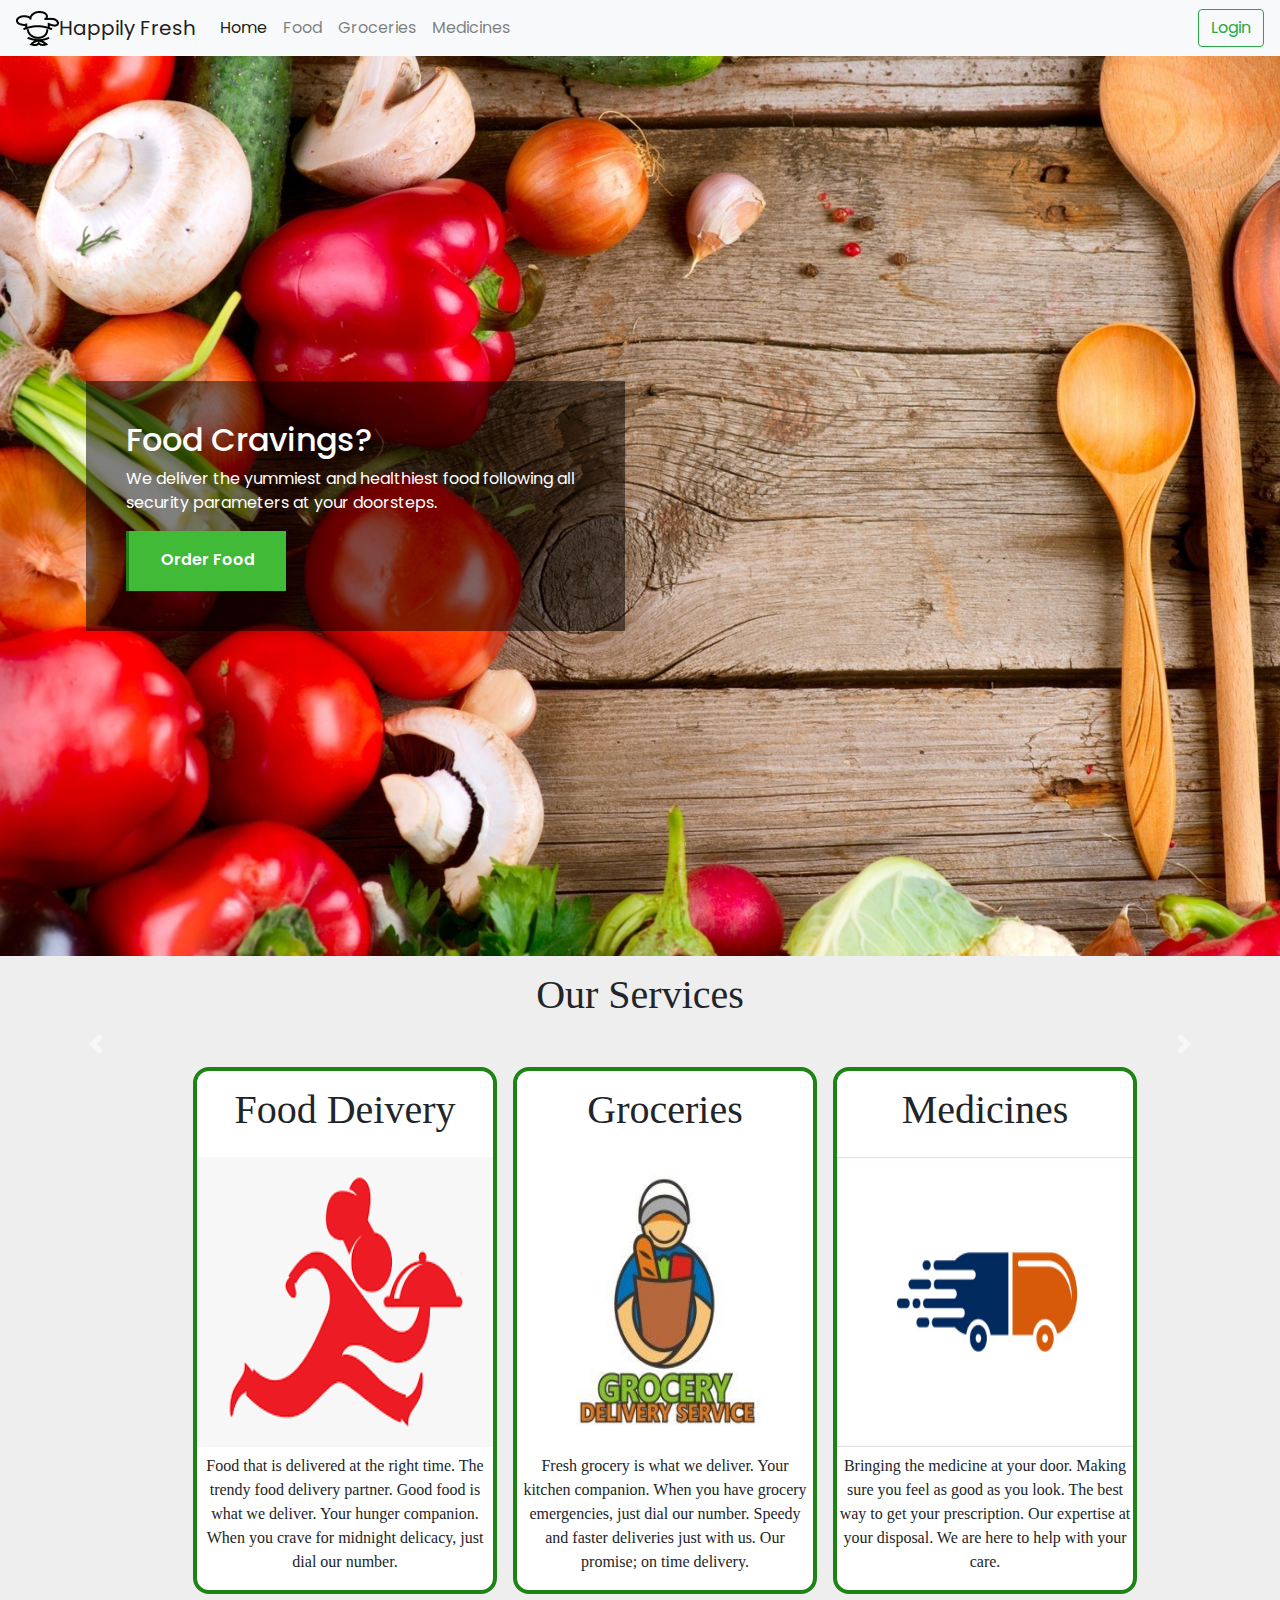
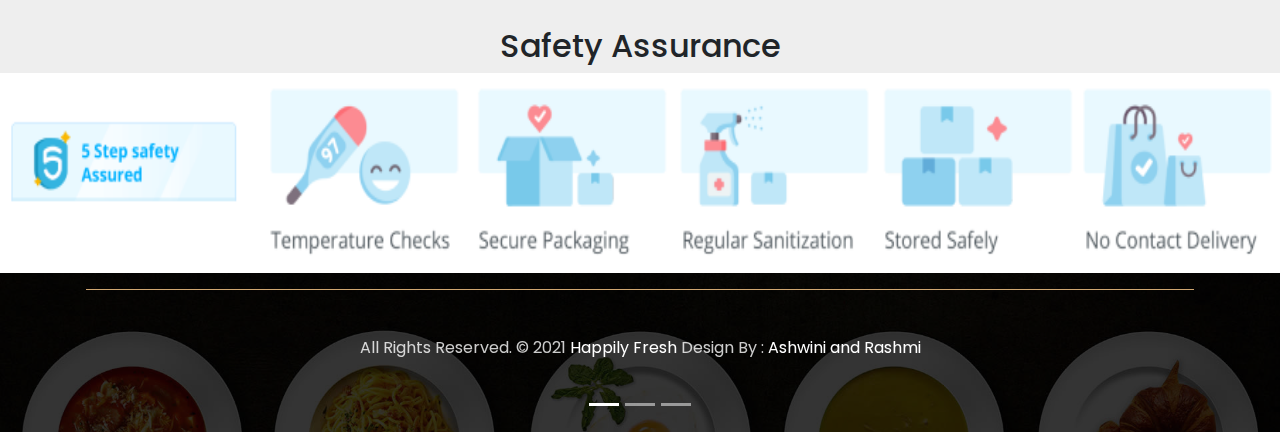
<file: index.html>
<!DOCTYPE html>
<html>
<head>
    <title>Happily Fresh |Home Page</title>
    <meta name="viewport" content="width=device-width, initial-scale=1.0">
    <link rel="stylesheet" href="https://stackpath.bootstrapcdn.com/bootstrap/4.3.1/css/bootstrap.min.css" integrity="sha384-ggOyR0iXCbMQv3Xipma34MD+dH/1fQ784/j6cY/iJTQUOhcWr7x9JvoRxT2MZw1T" crossorigin="anonymous">
    <link rel="stylesheet" href="https://cdnjs.cloudflare.com/ajax/libs/animate.css/3.7.2/animate.min.css">
    <link rel="stylesheet" href="https://cdnjs.cloudflare.com/ajax/libs/font-awesome/5.14.0/css/all.min.css" integrity="sha512-1PKOgIY59xJ8Co8+NE6FZ+LOAZKjy+KY8iq0G4B3CyeY6wYHN3yt9PW0XpSriVlkMXe40PTKnXrLnZ9+fkDaog==" crossorigin="anonymous" />
    <link rel="stylesheet" href="css/style.css">
</head>
<body> 
  <!-- <header>
    <nav>
      <div class="topnav">
        <div class="">
        <img src="./pictures/logo.png" alt="logo-icon" />
      </div>
          <a class="active" href="index.html">Home</a>
          <a href="./menu.html">Food</a>
          <a href="groceries.html">Groceries</a>
          <a href="#medicines">Medicines</a>
          <a href="#contactus">Contact Us</a>
          <a href="#aboutus">About Us</a>
        </div>
    </nav>
  </header> -->
  


  <nav class="navbar navbar-expand-lg navbar-light bg-light">
      <img src="pictures/logo1 (2).png" style="width: auto;height: auto;">
      <a class="navbar-brand" href="#">Happily Fresh</a>
      <button class="navbar-toggler" type="button" data-toggle="collapse" data-target="#navbarSupportedContent" aria-controls="navbarSupportedContent" aria-expanded="false" aria-label="Toggle navigation">
      <span class="navbar-toggler-icon"></span>
     </button>
  
    <div class="collapse navbar-collapse" id="navbarSupportedContent">
      <ul class="navbar-nav mr-auto">
        <li class="nav-item active">
          <a class="nav-link" href="index.html">Home <span class="sr-only"></span></a>
        </li>
        <li class="nav-item">
          <a class="nav-link" href="menu.html">Food</a>
        </li>
        <li class="nav-item">
          <a class="nav-link" href="groceries.html">Groceries</a>
        </li>
        <li class="nav-item">
          <a class="nav-link" href="medicines.html">Medicines</a>
        </li>
        
      </ul>
      <form class="form-inline my-2 my-lg-0">
        <button class="btn btn-outline-success my-2 my-sm-0" onclick="document.getElementById('id01').style.display='block'" style="width:auto;"type="submit">Login</button>
        <div id="id01" class="modal">
  
          <form class="modal-content animate"  method="post">
            <div class="imgcontainer">
              <span onclick="document.getElementById('id01').style.display='none'" class="close" title="Close Modal">&times;</span>
              <img src="pictures/avatar.jpg" alt="Avatar" class="avatar">
            </div>
        
            <div class="container">
              <label for="uname"><b>Username</b></label>
              <input type="text" placeholder="Enter Username" name="uname" required>
        
              <label for="psw"><b>Password</b></label>
              <input type="password" placeholder="Enter Password" name="psw" required>
                
              <button type="submit">Login</button>
              <label style="color: white;">
                <input type="checkbox" checked="checked" name="remember"> Remember me
              </label>
            </div>
        
            <div class="container">
              <button type="button" onclick="document.getElementById('id01').style.display='block'" class="btn btn-danger my-2 my-sm-0">Cancel</button>
              <span class="psw" style="color: white;">Forgot <a href="#">password?</a></span>
            </div>
          </form>
        </div>
      </div> 
        <script>
        // Get the modal
        var modal = document.getElementById('id01');
        
        // When the user clicks anywhere outside of the modal, close it
        window.onclick = function(event) {
            if (event.target == modal) {
                modal.style.display = "none";
            }
        }
        </script>
    </div>
  </nav>



  <div class="container-fluid p-0">
    <div id="carousel" class="carousel slide hero-slides" data-ride="carousel">
      <ol class="carousel-indicators">
        <li class="active" data-target="#carousel" data-slide-to="0"></li>
        <li data-target="#carousel" data-slide-to="1"></li>
        <li data-target="#carousel" data-slide-to="2"></li>
      </ol>
      <div class="carousel-inner" role="listbox">
        <div class="carousel-item active boat">
          <div class="container h-100 d-md-block">
            <div class="row align-items-center h-100">
              <div class="col-12 col-md-9 col-lg-7 col-xl-6">
                <div class="caption animated fadeIn">
                  <h2 class="animated fadeInLeft">Food Cravings?</h2>
                  <p class="animated fadeInRight">We deliver the yummiest and healthiest food following all security parameters at your doorsteps.</p>
                  <a class="animated fadeInUp btn delicious-btn" href="menu.html">Order Food</a>
                </div>
              </div>
            </div>
          </div>
        </div>
        <div class="carousel-item sea">
          <div class="container h-100 d-md-block">
            <div class="row align-items-center h-100">
              <div class="col-12 col-md-9 col-lg-7 col-xl-6">
                <div class="caption animated fadeIn">
                  <h2 class="animated fadeInLeft">Stuck At Home?</h2>
                  <p class="animated fadeInRight">Understanding your daily neccessities we also deliver essential Groceries at your door.</p>
                  <a class="animated fadeInUp btn delicious-btn" href="groceries.html">Order Groceries</a>
                </div>
              </div>
            </div>
          </div>
        </div>
        <div class="carousel-item river">
          <div class="container h-100 d-md-block">
            <div class="row align-items-center h-100">
              <div class="col-12 col-md-9 col-lg-7 col-xl-6">
                <div class="caption animated fadeIn">
                  <h2 class="animated fadeInLeft">Infected with Covid?</h2>
                  <p class="animated fadeInRight">We understand being a patient you need rest. Hence we take responsibility of delivering your medicines following all safety parameters </p>
                  <a class="animated fadeInUp btn delicious-btn" href="#">Order Groceries</a>
                </div>
              </div>
            </div>
          </div>
        </div>
      </div>
      <a class="carousel-control-prev" href="#carousel" role="button" data-slide="prev">
        <span class="carousel-control-prev-icon" aria-hidden="true"></span>
        <span class="sr-only">Previous</span>
      </a>
      <a class="carousel-control-next" href="#carousel" role="button" data-slide="next">
        <span class="carousel-control-next-icon" aria-hidden="true"></span>
        <span class="sr-only">Next</span>
      </a>

      <section class="services-container">
        <h1 class="h-secondary center">
          Our Services
        </h1>
        <div id="services">
          <div class="box">
            <h2 class="h-secondary center">Food Deivery</h2>
            <img src="pictures/healthyfood.png" />
            <p class="center">
              Food that is delivered at the right time.
The trendy food delivery partner.

Good food is what we deliver.

Your hunger companion.

When you crave for midnight delicacy, just dial our number.</p>
          </div>
        <div class="box">
            <h2 class="h-secondary center">Groceries</h2>
            <img src="pictures/grocdelivery.jpg"  />
            <p class="center">
              Fresh grocery is what we deliver.

Your kitchen companion.

When you have grocery emergencies, just dial our number.

Speedy and faster deliveries just with us.

Our promise; on time delivery.
            </p>
          </div>
          <div class="box">
            <h2 class="h-secondary center">Medicines</h2>
            <img src="pictures/meddelivery.jpg"  />
            <p class="center">
              Bringing the medicine at your door.
Making sure you feel as good as you look.
The best way to get your prescription.
Our expertise at your disposal.
We are here to help with your care.

            </p>
          </div>
        </div>
      </section> 
      <div class="center">
        <h2>Safety Assurance</h2>
        <img src="pictures/Frame 3.png" / style="width: 100%;">
      </div>
        
      <!-- Start Footer -->
    <footer class="footer-area bg-f">
        <div class="container">
        <div class="copyright">
          <div class="container">
            <div class="row">
              <div class="col-lg-12">
                <p class="company-name">
                  All Rights Reserved. &copy; 2021
                  <a href="#">Happily Fresh</a> Design By :
                  <a href="#">Ashwini and Rashmi</a>
                </p>
              </div>
            </div>
          </div>
        </div>
      </footer>
      <!-- End Footer -->
     
    </body>
  </html>
  
    </div>
</div>


<script src="https://code.jquery.com/jquery-3.3.1.slim.min.js" integrity="sha384-q8i/X+965DzO0rT7abK41JStQIAqVgRVzpbzo5smXKp4YfRvH+8abtTE1Pi6jizo" crossorigin="anonymous"></script>
<script src="https://cdnjs.cloudflare.com/ajax/libs/popper.js/1.14.7/umd/popper.min.js" integrity="sha384-UO2eT0CpHqdSJQ6hJty5KVphtPhzWj9WO1clHTMGa3JDZwrnQq4sF86dIHNDz0W1" crossorigin="anonymous"></script>
<script src="https://stackpath.bootstrapcdn.com/bootstrap/4.3.1/js/bootstrap.min.js" integrity="sha384-JjSmVgyd0p3pXB1rRibZUAYoIIy6OrQ6VrjIEaFf/nJGzIxFDsf4x0xIM+B07jRM" crossorigin="anonymous"></script>
<script type="text/javascript" scr="https://cdnjs.cloudflare.com/ajax/libs/animateCSS/1.2.2/jquery.animatecss.min.js"></script>
 
</body>
</html>
</file>
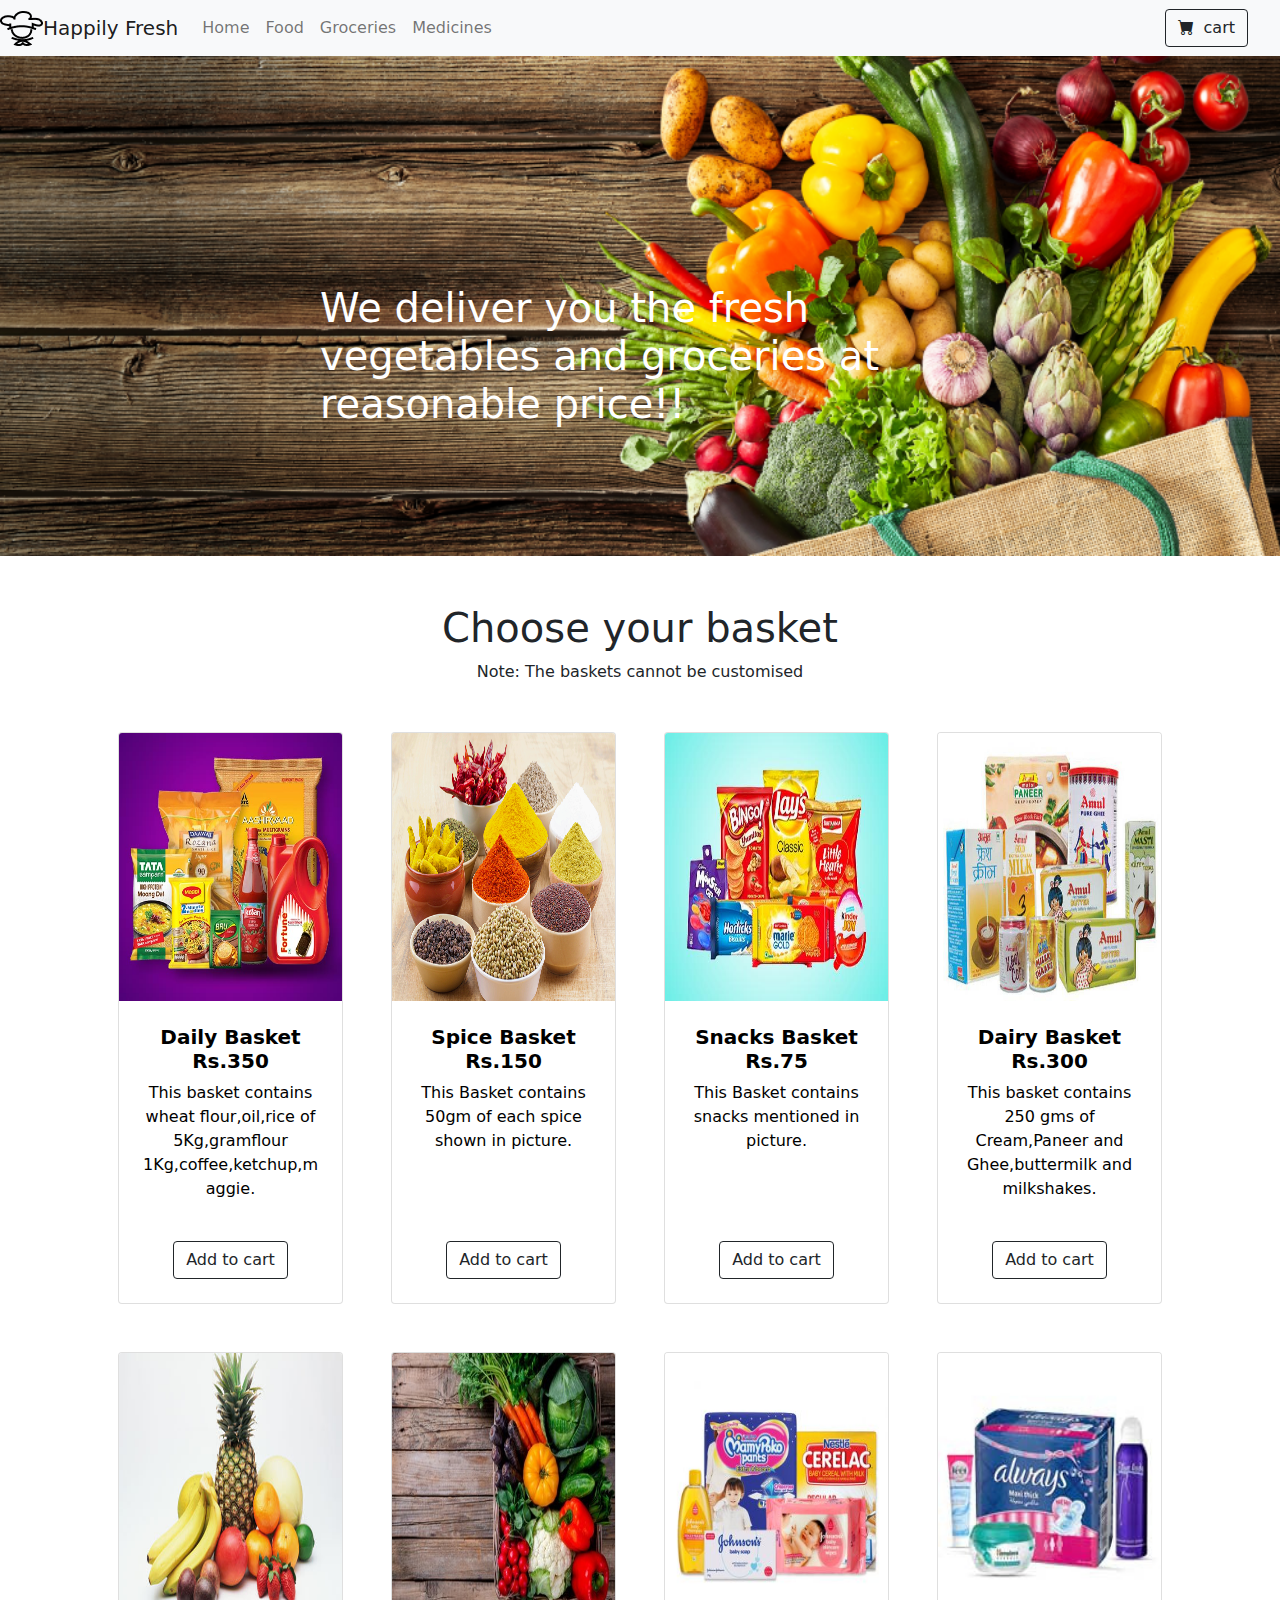
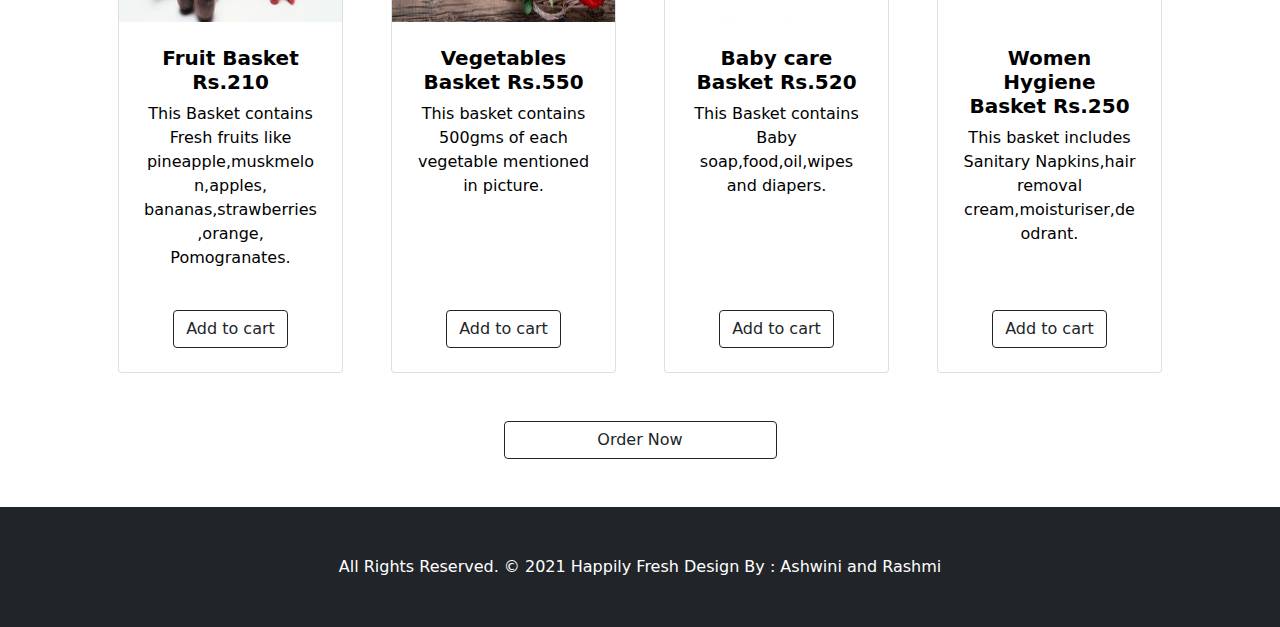
<file: groceries.html>
<!DOCTYPE html>
<html lang="en">
    <head>
        <meta charset="utf-8" />
        <meta name="viewport" content="width=device-width, initial-scale=1, shrink-to-fit=no" />
        <meta name="description" content="" />
        <meta name="author" content="" />
        <title>Happily fresh |Groceries Page </title>
        <!-- Favicon-->
        <link rel="icon" type="image/x-icon" href="assets/favicon.ico" />
        <!-- Bootstrap icons-->
        <link href="https://cdn.jsdelivr.net/npm/bootstrap-icons@1.5.0/font/bootstrap-icons.css" rel="stylesheet" />
        <!-- Core theme CSS (includes Bootstrap)-->
        <link href="css/menucss.css" rel="stylesheet" />
        <script src="javascript/ordercontrol.js"></script>
    </head>
    <body>
        <!-- Navigation-->
        <nav class="navbar navbar-expand-lg navbar-light bg-light">
            <img src="pictures/logo1 (2).png" style="width: auto;height: auto;">
            <a class="navbar-brand" href="#">Happily Fresh</a>
            <button class="navbar-toggler" type="button" data-toggle="collapse" data-target="#navbarSupportedContent" aria-controls="navbarSupportedContent" aria-expanded="false" aria-label="Toggle navigation">
              <span class="navbar-toggler-icon"></span>
            </button>
          
            <div class="collapse navbar-collapse" id="navbarSupportedContent">
              <ul class="navbar-nav mr-auto">
                <li class="nav-item active">
                  <a class="nav-link" href="index.html">Home <span class="sr-only"></span></a>
                </li>
                <li></li>
                <li class="nav-item">
                  <a class="nav-link" href="menu.html">Food</a>
                </li>
                <li class="nav-item">
                  <a class="nav-link" href="groceries.html">Groceries</a>
                </li>
                <li class="nav-item">
                  <a class="nav-link" href="medicines.html">Medicines</a>
                </li>
                
              </ul>
            </div>
            <div id="cart" onclick="cartwindow()" >
                <div id="cartvalue"></div> 
                <div></div>
               
                   <a class="btn btn-outline-dark mt-auto" onclick="cartwindow()" style="margin-right:2em;" >
                    <i class="bi-cart-fill me-1"></i>
                    cart</a>
            </div>
          </nav>
        <!-- Header-->
        <header>
            <div clas="container">
                <img src="pictures/groc.png" width="100%" height=500  style="align-self: center;">
                <div class="centered"><h1>We deliver you the fresh vegetables and groceries at reasonable price!!</h1></div>
            </div>
        </header>
        <!-- Section-->
        <section class="py-5">
            <h1 align="center">Choose your basket</h1>
            <p align="center">Note: The baskets cannot be customised</p>
            <div class="container px-4 px-lg-5 mt-5">
                <div class="row gx-4 gx-lg-5 row-cols-2 row-cols-md-3 row-cols-xl-4 justify-content-center">
                    <div class="col mb-5">
                        <div class="card h-100">
                            <!-- Product image-->
                            <img class="card-img-top" src="pictures/lunchgroc1.jpg" alt="..."  height="268.44"/>
                            <!-- Product details-->
                            <div class="card-body p-4">
                                <div class="text-center">
                                    <!-- Product name-->
                                    <h5 class="fw-bolder">Daily Basket Rs.350</h5>
                                    <!-- Product price-->
                                    <p>This basket contains wheat flour,oil,rice of 5Kg,gramflour 1Kg,coffee,ketchup,maggie.</p>
                                </div>
                            </div>
                            <!-- Product actions-->
                            <div class="card-footer p-4 pt-0 border-top-0 bg-transparent">
                                <div class="text-center"><button class="btn btn-outline-dark mt-auto add" onclick="a(1,0)">Add to cart</a></div>
                            </div>
                        </div>
                    </div>
                    <div class="col mb-5">
                        <div class="card h-100">
                            <!-- Product image-->
                            <img class="card-img-top" src="pictures/spice.png" alt="..." / height="268.44">
                            <!-- Product details-->
                            <div class="card-body p-4">
                                <div class="text-center">
                                    <!-- Product name-->
                                    <h5 class="fw-bolder">Spice Basket  Rs.150</h5>
                                    <!-- Product reviews-->
                                    <p>This Basket contains 50gm of each spice shown in picture.</p>
                                </div>
                            </div>
                            <!-- Product actions-->
                            <div class="card-footer p-4 pt-0 border-top-0 bg-transparent">
                                <div class="text-center"><a class="btn btn-outline-dark mt-auto" onclick="a(1,1)">Add to cart</a></div>
                            </div>
                        </div>
                    </div>
                    <div class="col mb-5">
                        <div class="card h-100">
                            <!-- Sale badge-->
                            <!-- Product image-->
                            <img class="card-img-top" src="pictures/snacks.jpg" alt="..." height="268.44"/>
                            <!-- Product details-->
                            <div class="card-body p-4">
                                <div class="text-center">
                                    <!-- Product name-->
                                    <h5 class="fw-bolder">Snacks Basket Rs.75</h5>
                                    <p>This Basket contains snacks mentioned in picture.</p>
                                </div>
                            </div>
                            <!-- Product actions-->
                            <div class="card-footer p-4 pt-0 border-top-0 bg-transparent">
                                <div class="text-center"><a class="btn btn-outline-dark mt-auto" onclick="a(1,2)">Add to cart</a></div>
                            </div>
                        </div>
                    </div>
                    <div class="col mb-5">
                        <div class="card h-100">
                            <!-- Product image-->
                            <img class="card-img-top" src="pictures/dairy.jpg" alt="..." height="268.44" />
                            <!-- Product details-->
                            <div class="card-body p-4">
                                <div class="text-center">
                                    <!-- Product name-->
                                    <h5 class="fw-bolder">Dairy Basket Rs.300</h5>
                                    <!-- Product reviews-->
                                    <!-- Product price-->
                                    <p>This basket contains 250 gms of Cream,Paneer and Ghee,buttermilk and milkshakes.</p>
                                </div>
                            </div>
                            <!-- Product actions-->
                            <div class="card-footer p-4 pt-0 border-top-0 bg-transparent">
                                <div class="text-center"><a class="btn btn-outline-dark mt-auto" onclick="a(1,3)">Add to cart</a></div>
                            </div>
                        </div>
                    </div>
                    <div class="col mb-5">
                        <div class="card h-100">
                            <!-- Product image-->
                            <img class="card-img-top" src="pictures/fruits.jpg" alt="..." height="268.44"/>
                            <!-- Product details-->
                            <div class="card-body p-4">
                                <div class="text-center">
                                    <!-- Product name-->
                                    <h5 class="fw-bolder">Fruit Basket Rs.210</h5>
                                    <!-- Product price-->
                                    <p>This Basket contains Fresh fruits like pineapple,muskmelon,apples, bananas,strawberries,orange,
                                        Pomogranates.</p>
                                </div>
                            </div>
                            <!-- Product actions-->
                            <div class="card-footer p-4 pt-0 border-top-0 bg-transparent">
                                <div class="text-center"><a class="btn btn-outline-dark mt-auto" onclick="a(1,4)">Add to cart</a></div>
                            </div>
                        </div>
                    </div>
                    <div class="col mb-5">
                        <div class="card h-100">
                            <!-- Product image-->
                            <img class="card-img-top" src="pictures/vegiee.jpg" alt="..." / height="268.44">
                            <!-- Product details-->
                            <div class="card-body p-4">
                                <div class="text-center">
                                    <!-- Product name-->
                                    <h5 class="fw-bolder">Vegetables Basket Rs.550</h5>
                                    <p>This basket contains 500gms of each vegetable mentioned in picture.</p>
                                </div>
                            </div>
                            <!-- Product actions-->
                            <div class="card-footer p-4 pt-0 border-top-0 bg-transparent">
                                <div class="text-center"><a class="btn btn-outline-dark mt-auto" onclick="a(1,5)">Add to cart</a></div>
                            </div>
                        </div>
                    </div>
                    <div class="col mb-5">
                        <div class="card h-100">
                            <!-- Product image-->
                            <img class="card-img-top" src="pictures/babyg.jpg" alt="..."  height="268.44"/>
                            <!-- Product details-->
                            <div class="card-body p-4">
                                <div class="text-center">
                                    <!-- Product name-->
                                    <h5 class="fw-bolder">Baby care Basket Rs.520</h5>
                                    <p>This Basket contains Baby soap,food,oil,wipes and diapers.</p>
                                </div>
                            </div>
                            <!-- Product actions-->
                            <div class="card-footer p-4 pt-0 border-top-0 bg-transparent">
                                <div class="text-center"><a class="btn btn-outline-dark mt-auto" onclick="a(1,6)">Add to cart</a></div>
                            </div>
                        </div>
                    </div>
                    <div class="col mb-5">
                        <div class="card h-100">
                            <!-- Product image-->
                            <img class="card-img-top" src="pictures/womeng.jpg"..." / height="268.44">
                            <!-- Product details-->
                            <div class="card-body p-4">
                                <div class="text-center">
                                    <!-- Product name-->
                                    <h5 class="fw-bolder">Women Hygiene Basket Rs.250</h5>
                                    <!-- Product reviews-->
                                    <p>This basket includes Sanitary Napkins,hair removal cream,moisturiser,deodrant.</p>
                                </div>
                            </div>
                            <!-- Product actions-->
                            <div class="card-footer p-4 pt-0 border-top-0 bg-transparent">
                                <div class="text-center"><a class="btn btn-outline-dark mt-auto" onclick="a(1,7)">Add to cart</a></div>
                            </div>
                        </div>
                    </div id="cart" onclick="cartwindow()" >
                        <div id="cartvalue"></div> 
                        <div></div>
                        <div></div>
                        <div></div>

                            <a class="btn btn-outline-dark mt-auto" onclick="cartwindow()" >Order Now</a>
                            
                    </div>
            </div>
        </section>
        <!-- Footer-->
        <footer class="py-5 bg-dark">
            <div class="container"><p class="m-0 text-center text-white">All Rights Reserved. © 2021 Happily Fresh Design By : Ashwini and Rashmi</p></div>
        </footer>
        <!-- Bootstrap core JS-->
        <script src="https://cdn.jsdelivr.net/npm/bootstrap@5.0.2/dist/js/bootstrap.bundle.min.js"></script>
        <script src="https://code.jquery.com/jquery-3.3.1.slim.min.js" integrity="sha384-q8i/X+965DzO0rT7abK41JStQIAqVgRVzpbzo5smXKp4YfRvH+8abtTE1Pi6jizo" crossorigin="anonymous"></script>
        <script src="https://cdnjs.cloudflare.com/ajax/libs/popper.js/1.14.7/umd/popper.min.js" integrity="sha384-UO2eT0CpHqdSJQ6hJty5KVphtPhzWj9WO1clHTMGa3JDZwrnQq4sF86dIHNDz0W1" crossorigin="anonymous"></script>
        <script src="https://stackpath.bootstrapcdn.com/bootstrap/4.3.1/js/bootstrap.min.js" integrity="sha384-JjSmVgyd0p3pXB1rRibZUAYoIIy6OrQ6VrjIEaFf/nJGzIxFDsf4x0xIM+B07jRM" crossorigin="anonymous"></script>
        <script type="text/javascript" scr="https://cdnjs.cloudflare.com/ajax/libs/animateCSS/1.2.2/jquery.animatecss.min.js"></script>
        <!-- Core theme JS-->
    </body>
</html>
</file>
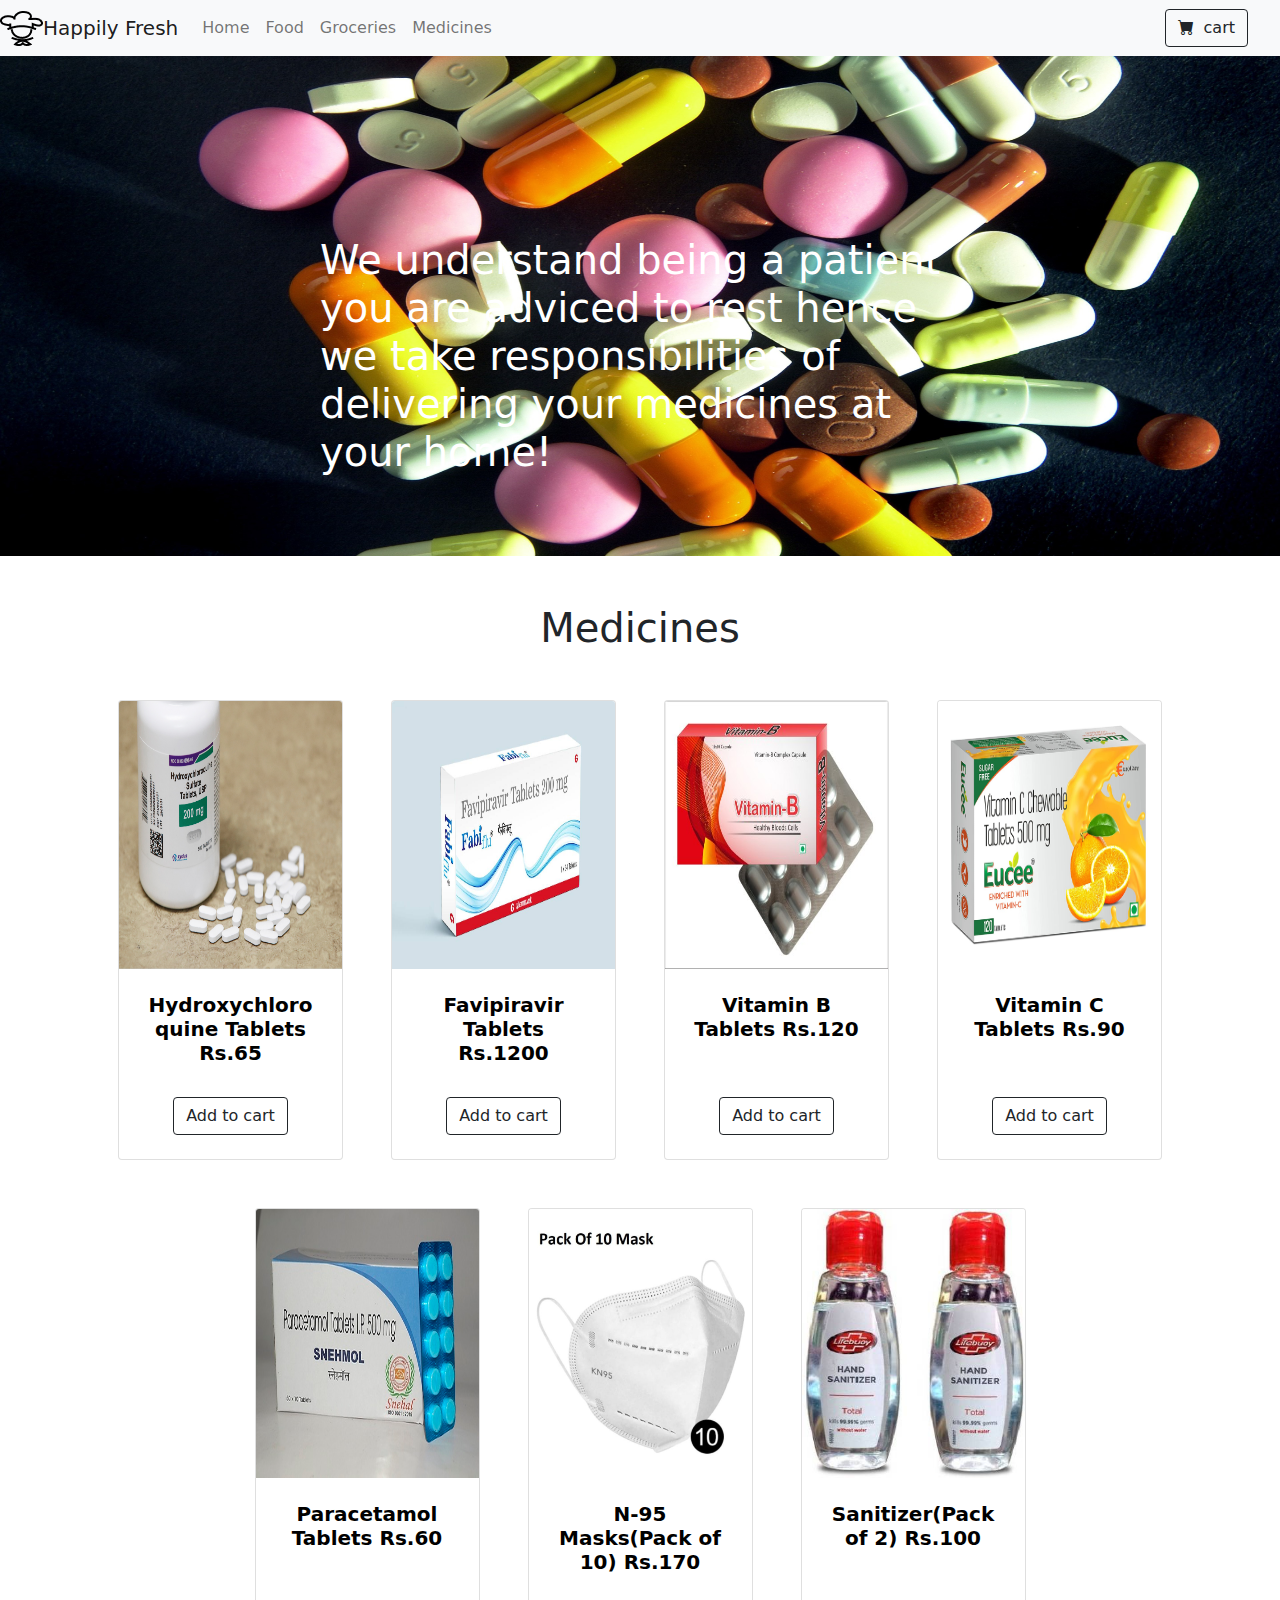
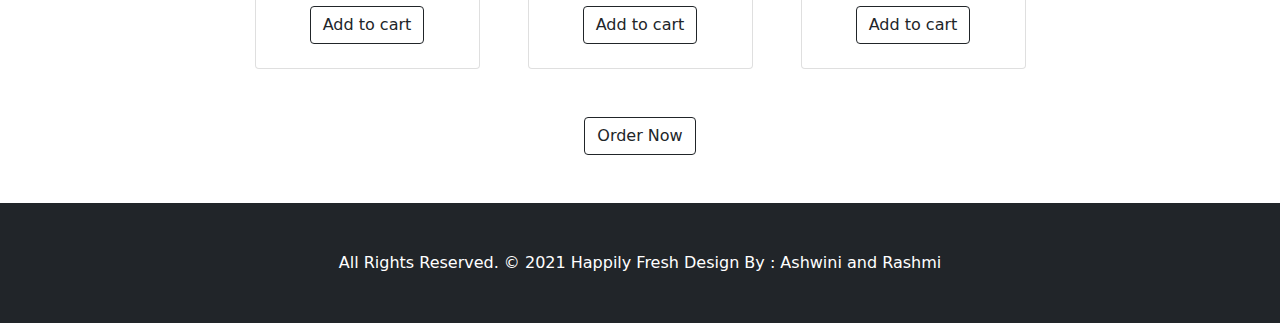
<file: medicines.html>
<!DOCTYPE html>
<html lang="en">
    <head>
        <meta charset="utf-8" />
        <meta name="viewport" content="width=device-width, initial-scale=1, shrink-to-fit=no" />
        <meta name="description" content="" />
        <meta name="author" content="" />
        <title>Happily fresh |Medicines Page </title>
        <!-- Favicon-->
        <link rel="icon" type="image/x-icon" href="assets/favicon.ico" />
        <!-- Bootstrap icons-->
        <link href="https://cdn.jsdelivr.net/npm/bootstrap-icons@1.5.0/font/bootstrap-icons.css" rel="stylesheet" />
        <!-- Core theme CSS (includes Bootstrap)-->
        <link href="css/menucss.css" rel="stylesheet" />
        <script src="javascript/ordercontrol.js"></script>
    </head>
    <body>
        <!-- Navigation-->
        <nav class="navbar navbar-expand-lg navbar-light bg-light">
            <img src="pictures/logo1 (2).png" style="width: auto;height: auto;">
            <a class="navbar-brand" href="#">Happily Fresh</a>
            <button class="navbar-toggler" type="button" data-toggle="collapse" data-target="#navbarSupportedContent" aria-controls="navbarSupportedContent" aria-expanded="false" aria-label="Toggle navigation">
              <span class="navbar-toggler-icon"></span>
            </button>
          
            <div class="collapse navbar-collapse" id="navbarSupportedContent">
              <ul class="navbar-nav mr-auto">
                <li class="nav-item active">
                  <a class="nav-link" href="index.html">Home <span class="sr-only"></span></a>
                </li>
                <li></li>
                <li class="nav-item">
                  <a class="nav-link" href="menu.html">Food</a>
                </li>
                <li class="nav-item">
                  <a class="nav-link" href="groceries.html">Groceries</a>
                </li>
                <li class="nav-item">
                  <a class="nav-link" href="medicines.html">Medicines</a>
                </li>
                
              </ul>
            </div>
            <div id="cart" onclick="cartwindow()" >
                <div id="cartvalue"></div> 
                <div></div>
               
                   <a class="btn btn-outline-dark mt-auto" onclick="cartwindow()" style="margin-right:2em;" >
                    <i class="bi-cart-fill me-1"></i>
                    cart</a>
            </div>
          </nav>
        <!-- Header-->
        <header>
            <div clas="container">
                <img src="pictures/medbg.jpg" width="100%" height=500  style="align-self: center;">
                <div class="centered"><h1>We understand being a patient you are adviced to rest hence we take responsibilities of delivering your medicines at your home!</h1></div>
            </div>
        </header>
        <!-- Section-->
        <section class="py-5">
            <h1 align="center">Medicines</h1>
            <div class="container px-4 px-lg-5 mt-5">
                <div class="row gx-4 gx-lg-5 row-cols-2 row-cols-md-3 row-cols-xl-4 justify-content-center">
                    <div class="col mb-5">
                        <div class="card h-100">
                            <!-- Product image-->
                            <img class="card-img-top" src="pictures/Hydroxychloroquine.jpg" alt="..."  height="268.44"/>
                            <!-- Product details-->
                            <div class="card-body p-4">
                                <div class="text-center">
                                    <!-- Product name-->
                                    <h5 class="fw-bolder">Hydroxychloroquine Tablets Rs.65</h5>
                                    <!-- Product price-->
                            
                                </div>
                            </div>
                            <!-- Product actions-->
                            <div class="card-footer p-4 pt-0 border-top-0 bg-transparent">
                                <div class="text-center"><button class="btn btn-outline-dark mt-auto add" onclick="a(2,0)">Add to cart</a></div>
                            </div>
                        </div>
                    </div>
                    <div class="col mb-5">
                        <div class="card h-100">
                            <!-- Product image-->
                            <img class="card-img-top" src="pictures/Favipiravir.jfif" alt="..." / height="268.44">
                            <!-- Product details-->
                            <div class="card-body p-4">
                                <div class="text-center">
                                    <!-- Product name-->
                                    <h5 class="fw-bolder">Favipiravir Tablets Rs.1200</h5>
                                    <!-- Product reviews-->

                                </div>
                            </div>
                            <!-- Product actions-->
                            <div class="card-footer p-4 pt-0 border-top-0 bg-transparent">
                                <div class="text-center"><a class="btn btn-outline-dark mt-auto" onclick="a(2,1)">Add to cart</a></div>
                            </div>
                        </div>
                    </div>
                    <div class="col mb-5">
                        <div class="card h-100">
                            <!-- Sale badge-->
                            <!-- Product image-->
                            <img class="card-img-top" src="pictures/vitb.jpg" alt="..." height="268.44"/>
                            <!-- Product details-->
                            <div class="card-body p-4">
                                <div class="text-center">
                                    <!-- Product name-->
                                    <h5 class="fw-bolder">Vitamin B Tablets Rs.120</h5>
                                </div>
                            </div>
                            <!-- Product actions-->
                            <div class="card-footer p-4 pt-0 border-top-0 bg-transparent">
                                <div class="text-center"><a class="btn btn-outline-dark mt-auto"  onclick="a(2,2)">Add to cart</a></div>
                            </div>
                        </div>
                    </div>
                    <div class="col mb-5">
                        <div class="card h-100">
                            <!-- Product image-->
                            <img class="card-img-top" src="pictures/vitc.jpg" alt="..." height="268.44" />
                            <!-- Product details-->
                            <div class="card-body p-4">
                                <div class="text-center">
                                    <!-- Product name-->
                                    <h5 class="fw-bolder">Vitamin C Tablets Rs.90</h5>
                                    <!-- Product reviews-->
                                    <!-- Product price-->
                                   
                                </div>
                            </div>
                            <!-- Product actions-->
                            <div class="card-footer p-4 pt-0 border-top-0 bg-transparent">
                                <div class="text-center"><a class="btn btn-outline-dark mt-auto" onclick="a(2,3)">Add to cart</a></div>
                            </div>
                        </div>
                    </div>
                    <div class="col mb-5">
                        <div class="card h-100">
                            <!-- Product image-->
                            <img class="card-img-top" src="pictures/paracetamoltablets.jpg" alt="..." height="268.44"/>
                            <!-- Product details-->
                            <div class="card-body p-4">
                                <div class="text-center">
                                    <!-- Product name-->
                                    <h5 class="fw-bolder">Paracetamol Tablets Rs.60</h5>
                                    <!-- Product price-->

                                </div>
                            </div>
                            <!-- Product actions-->
                            <div class="card-footer p-4 pt-0 border-top-0 bg-transparent">
                                <div class="text-center"><a class="btn btn-outline-dark mt-auto" onclick="a(2,4)">Add to cart</a></div>
                            </div>
                        </div>
                    </div>
                    <div class="col mb-5">
                        <div class="card h-100">
                            <!-- Product image-->
                            <img class="card-img-top" src="pictures/n95.jpeg" alt="..." / height="268.44">
                            <!-- Product details-->
                            <div class="card-body p-4">
                                <div class="text-center">
                                    <!-- Product name-->
                                    <h5 class="fw-bolder">N-95 Masks(Pack of 10) Rs.170</h5>
                                </div>
                            </div>
                            <!-- Product actions-->
                            <div class="card-footer p-4 pt-0 border-top-0 bg-transparent">
                                <div class="text-center"><a class="btn btn-outline-dark mt-auto" onclick="a(2,5)">Add to cart</a></div>
                            </div>
                        </div>
                    </div>
                    <div class="col mb-5">
                        <div class="card h-100">
                            <!-- Product image-->
                            <img class="card-img-top" src="pictures/sanitizer.jpeg" alt="..."  height="268.44"/>
                            <!-- Product details-->
                            <div class="card-body p-4">
                                <div class="text-center">
                                    <!-- Product name-->
                                    <h5 class="fw-bolder">Sanitizer(Pack of 2) Rs.100</h5>
                                </div>
                            </div>
                            <div class="card-footer p-4 pt-0 border-top-0 bg-transparent">
                                <div class="text-center"><a class="btn btn-outline-dark mt-auto" onclick="a(2,6)">Add to cart</a></div>
                            </div>
                        </div>
                    </div>
                    </div id="cart" onclick="cartwindow()" >
                        <div id="cartvalue"></div> 
                        <div></div>
                        <div></div>
                        <div></div>

                            <a class="btn btn-outline-dark mt-auto" onclick="cartwindow()" >Order Now</a>
                            
                    </div>
            </div>
        </section>
        <!-- Footer-->
        <footer class="py-5 bg-dark">
            <div class="container"><p class="m-0 text-center text-white">All Rights Reserved. © 2021 Happily Fresh Design By : Ashwini and Rashmi</p></div>
        </footer>
        <!-- Bootstrap core JS-->
        <script src="https://cdn.jsdelivr.net/npm/bootstrap@5.0.2/dist/js/bootstrap.bundle.min.js"></script>
        <script src="https://code.jquery.com/jquery-3.3.1.slim.min.js" integrity="sha384-q8i/X+965DzO0rT7abK41JStQIAqVgRVzpbzo5smXKp4YfRvH+8abtTE1Pi6jizo" crossorigin="anonymous"></script>
        <script src="https://cdnjs.cloudflare.com/ajax/libs/popper.js/1.14.7/umd/popper.min.js" integrity="sha384-UO2eT0CpHqdSJQ6hJty5KVphtPhzWj9WO1clHTMGa3JDZwrnQq4sF86dIHNDz0W1" crossorigin="anonymous"></script>
        <script src="https://stackpath.bootstrapcdn.com/bootstrap/4.3.1/js/bootstrap.min.js" integrity="sha384-JjSmVgyd0p3pXB1rRibZUAYoIIy6OrQ6VrjIEaFf/nJGzIxFDsf4x0xIM+B07jRM" crossorigin="anonymous"></script>
        <script type="text/javascript" scr="https://cdnjs.cloudflare.com/ajax/libs/animateCSS/1.2.2/jquery.animatecss.min.js"></script>
        <!-- Core theme JS-->
    </body>
</html>
</file>
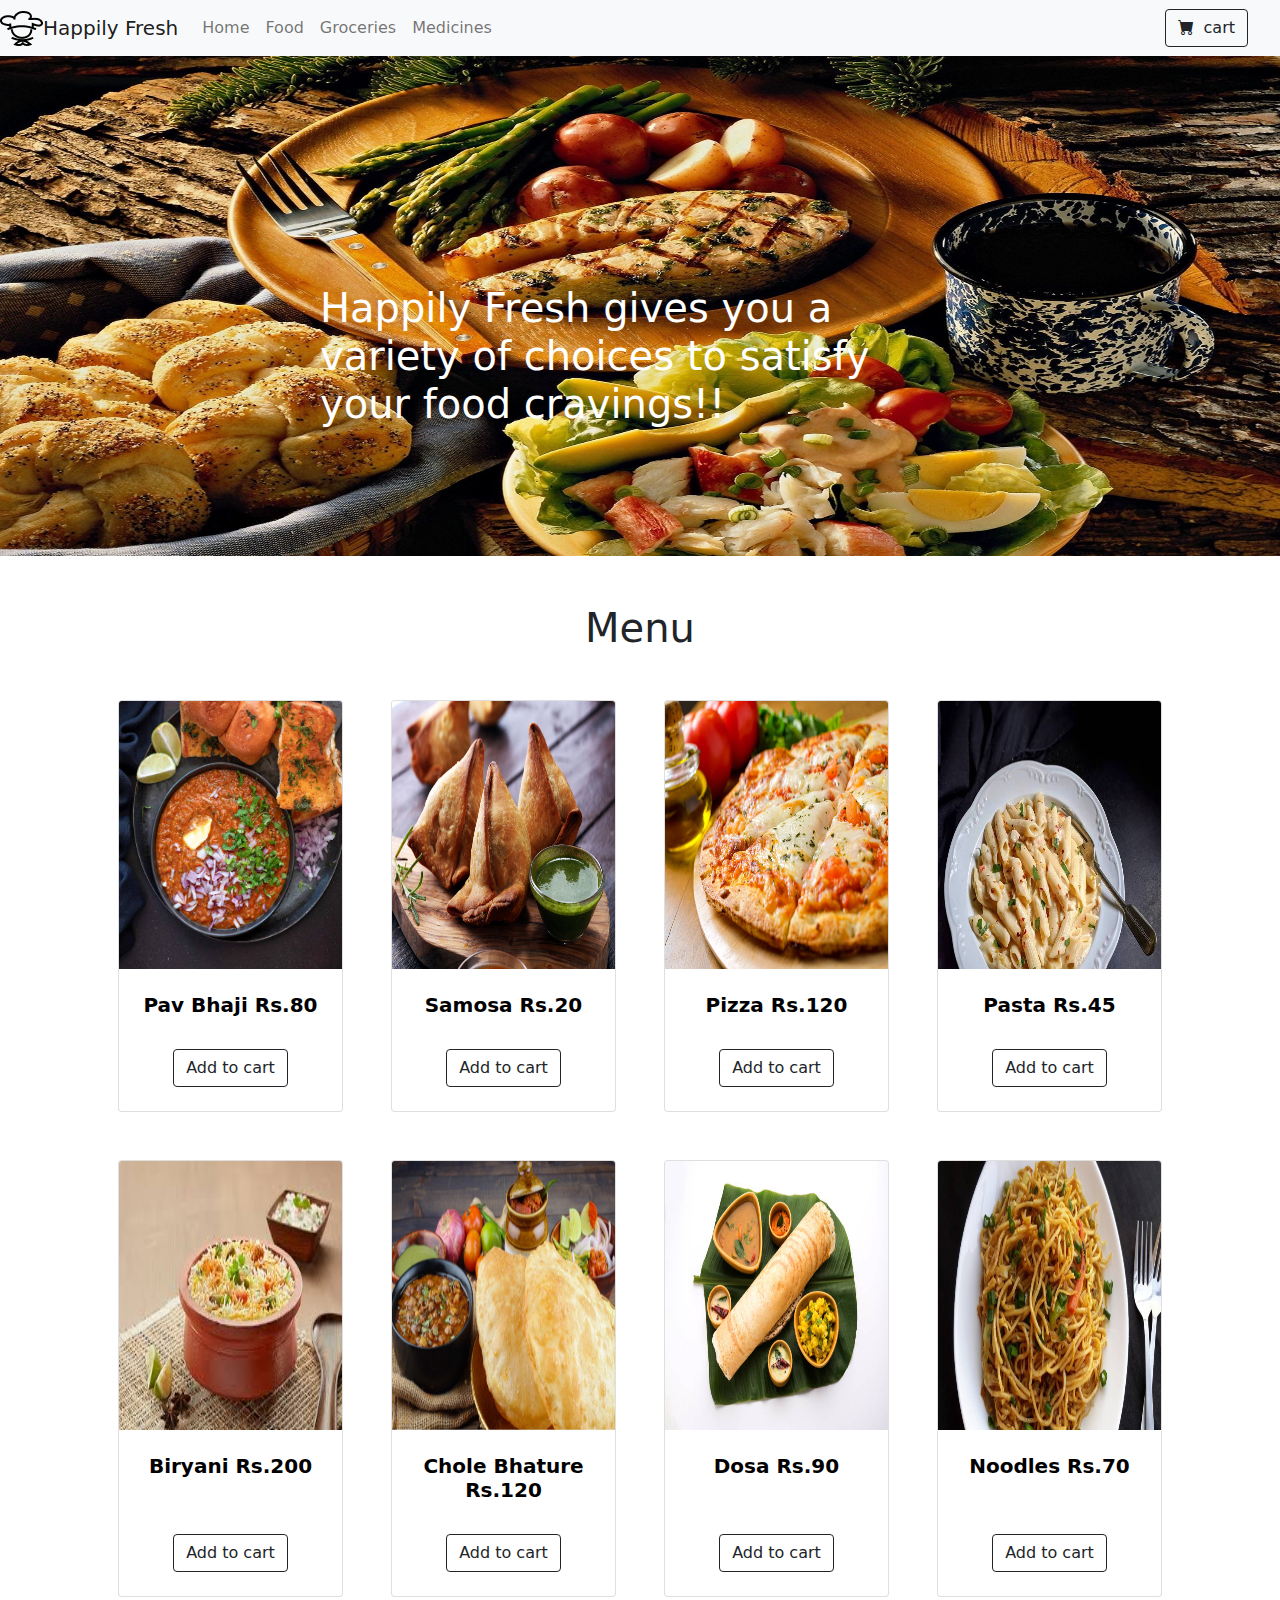
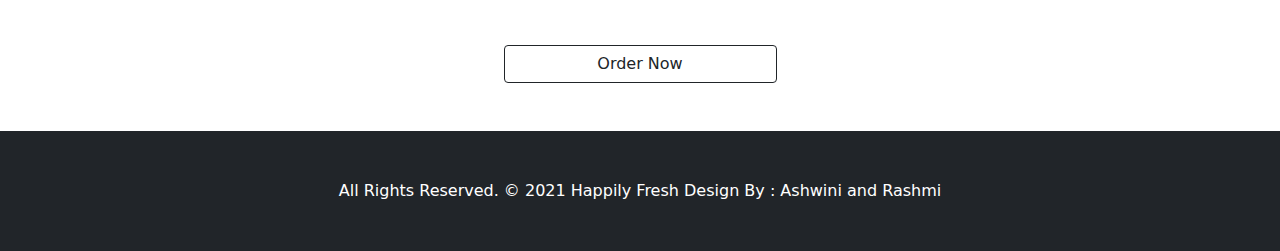
<file: menu.html>
<!DOCTYPE html>
<html lang="en">
    <head>
        <meta charset="utf-8" />
        <meta name="viewport" content="width=device-width, initial-scale=1, shrink-to-fit=no" />
        <meta name="description" content="" />
        <meta name="author" content="" />
        <title>Happily fresh |Menu Page </title>
        <!-- Favicon-->
        <link rel="icon" type="image/x-icon" href="assets/favicon.ico" />
        <!-- Bootstrap icons-->
        <link href="https://cdn.jsdelivr.net/npm/bootstrap-icons@1.5.0/font/bootstrap-icons.css" rel="stylesheet" />
        <!-- Core theme CSS (includes Bootstrap)-->
        <link href="css/menucss.css" rel="stylesheet" />
        <script src="javascript/ordercontrol.js"></script>
    </head>
    <body>
        <!-- Navigation-->
        <nav class="navbar navbar-expand-lg navbar-light bg-light">
            <img src="pictures/logo1 (2).png" style="width: auto;height: auto;">
            <a class="navbar-brand" href="#">Happily Fresh</a>
            <button class="navbar-toggler" type="button" data-toggle="collapse" data-target="#navbarSupportedContent" aria-controls="navbarSupportedContent" aria-expanded="false" aria-label="Toggle navigation">
              <span class="navbar-toggler-icon"></span>
            </button>
          
            <div class="collapse navbar-collapse" id="navbarSupportedContent">
              <ul class="navbar-nav mr-auto">
                <li class="nav-item active">
                  <a class="nav-link" href="index.html">Home <span class="sr-only"></span></a>
                </li>
                <li></li>
                <li class="nav-item">
                  <a class="nav-link" href="menu.html">Food</a>
                </li>
                <li class="nav-item">
                  <a class="nav-link" href="groceries.html">Groceries</a>
                </li>
                <li class="nav-item">
                  <a class="nav-link" href="medicines.html">Medicines</a>
                </li>
                
              </ul>
              </div>
              <div id="cart" onclick="cartwindow()" >
                <div id="cartvalue"></div> 
                <div></div>
               
                   <a class="btn btn-outline-dark mt-auto" onclick="cartwindow()" style="margin-right:2em;" >
                    <i class="bi-cart-fill me-1"></i>
                    cart</a>
            </div>
          </nav>
        <!-- Header-->
        <header>
            <div clas="container">
                <img src="pictures/menubg.jpg" width="100%" height=500  style="align-self: center;">
                <div class="centered"><h1>Happily Fresh gives you a variety of choices to satisfy your food cravings!!</h1></div>
            </div>
        </header>
        <!-- Section-->
        <section class="py-5">
            <h1 align="center">Menu</h1>
            <div class="container px-4 px-lg-5 mt-5">
                <div class="row gx-4 gx-lg-5 row-cols-2 row-cols-md-3 row-cols-xl-4 justify-content-center">
                    <div class="col mb-5">
                        <div class="card h-100">
                            <!-- Product image-->
                            <img class="card-img-top" src="pictures/pavbhagi.jpg" alt="..."  height="268.44"/>
                            <!-- Product details-->
                            <div class="card-body p-4">
                                <div class="text-center">
                                    <!-- Product name-->
                                    <!-- Product price-->
                                    <h5 class="fw-bolder">Pav Bhaji  Rs.80</h5>
                                </div>
                            </div>
                            <!-- Product actions-->
                            <div class="card-footer p-4 pt-0 border-top-0 bg-transparent">
                                <div class="text-center"><button class="btn btn-outline-dark mt-auto add" onclick="a(0,0)">Add to cart</a></div>
                            </div>
                        </div>
                    </div>
                    <div class="col mb-5">
                        <div class="card h-100">
                            <!-- Product image-->
                            <img class="card-img-top" src="pictures/samosa.jpg" alt="..." / height="268.44">
                            <!-- Product details-->
                            <div class="card-body p-4">
                                <div class="text-center">
                                    <!-- Product name-->
                
                                    <h5 class="fw-bolder">Samosa  Rs.20</h5>
                                    <!-- Product reviews-->

                                </div>
                            </div>
                            <!-- Product actions-->
                            <div class="card-footer p-4 pt-0 border-top-0 bg-transparent">
                                <div class="text-center"><a class="btn btn-outline-dark mt-auto" onclick="a(0,1)">Add to cart</a></div>
                            </div>
                        </div>
                    </div>
                    <div class="col mb-5">
                        <div class="card h-100">
                            <!-- Sale badge-->
                            <!-- Product image-->
                            <img class="card-img-top" src="pictures/pizza.jpg" alt="..." height="268.44"/>
                            <!-- Product details-->
                            <div class="card-body p-4">
                                <div class="text-center">
                                    <!-- Product name-->
                                    <h5 class="fw-bolder">Pizza Rs.120</h5>
                                </div>
                            </div>
                            <!-- Product actions-->
                            <div class="card-footer p-4 pt-0 border-top-0 bg-transparent">
                                <div class="text-center"><a class="btn btn-outline-dark mt-auto" onclick="a(0,2)">Add to cart</a></div>
                            </div>
                        </div>
                    </div>
                    <div class="col mb-5">
                        <div class="card h-100">
                            <!-- Product image-->
                            <img class="card-img-top" src="pictures/pasta.jpg" alt="..." height="268.44" />
                            <!-- Product details-->
                            <div class="card-body p-4">
                                <div class="text-center">
                                    <!-- Product name-->
                                    <h5 class="fw-bolder">Pasta  Rs.45</h5>
                                    <!-- Product reviews-->
                                    <!-- Product price-->
                                </div>
                            </div>
                            <!-- Product actions-->
                            <div class="card-footer p-4 pt-0 border-top-0 bg-transparent">
                                <div class="text-center"><a class="btn btn-outline-dark mt-auto" onclick="a(0,3)">Add to cart</a></div>
                            </div>
                        </div>
                    </div>
                    <div class="col mb-5">
                        <div class="card h-100">
                            <!-- Product image-->
                            <img class="card-img-top" src="pictures/biryani.jfif" alt="..." height="268.44"/>
                            <!-- Product details-->
                            <div class="card-body p-4">
                                <div class="text-center">
                                    <!-- Product name-->
                                    <h5 class="fw-bolder">Biryani Rs.200</h5>
                                    <!-- Product price-->

                                </div>
                            </div>
                            <!-- Product actions-->
                            <div class="card-footer p-4 pt-0 border-top-0 bg-transparent">
                                <div class="text-center"><a class="btn btn-outline-dark mt-auto" onclick="a(0,4)">Add to cart</a></div>
                            </div>
                        </div>
                    </div>
                    <div class="col mb-5">
                        <div class="card h-100">
                            <!-- Product image-->
                            <img class="card-img-top" src="pictures/cholebhature.jpg" alt="..." / height="268.44">
                            <!-- Product details-->
                            <div class="card-body p-4">
                                <div class="text-center">
                                    <!-- Product name-->
                                    <h5 class="fw-bolder">Chole Bhature Rs.120</h5>
                                </div>
                            </div>
                            <!-- Product actions-->
                            <div class="card-footer p-4 pt-0 border-top-0 bg-transparent">
                                <div class="text-center"><a class="btn btn-outline-dark mt-auto" onclick="a(0,5)">Add to cart</a></div>
                            </div>
                        </div>
                    </div>
                    <div class="col mb-5">
                        <div class="card h-100">
                            <!-- Product image-->
                            <img class="card-img-top" src="pictures/dosa.jpg" alt="..."  height="268.44"/>
                            <!-- Product details-->
                            <div class="card-body p-4">
                                <div class="text-center">
                                    <!-- Product name-->
                                    <h5 class="fw-bolder">Dosa  Rs.90</h5>
                                </div>
                            </div>
                            <!-- Product actions-->
                            <div class="card-footer p-4 pt-0 border-top-0 bg-transparent">
                                <div class="text-center"><a class="btn btn-outline-dark mt-auto" onclick="a(0,6)">Add to cart</a></div>
                            </div>
                        </div>
                    </div>
                    <div class="col mb-5">
                        <div class="card h-100">
                            <!-- Product image-->
                            <img class="card-img-top" src="pictures/noodles.jpg" alt="..." / height="268.44">
                            <!-- Product details-->
                            <div class="card-body p-4">
                                <div class="text-center">
                                    <!-- Product name-->
                                    <h5 class="fw-bolder">Noodles Rs.70</h5>
                                    <!-- Product reviews-->
                                </div>
                            </div>
                            <!-- Product actions-->
                            <div class="card-footer p-4 pt-0 border-top-0 bg-transparent">
                                <div class="text-center"><a class="btn btn-outline-dark mt-auto" onclick="a(0,7)">Add to cart</a></div>
                            </div>
                        </div>
                    </div id="cart" onclick="cartwindow()" >
                    <div id="cartvalue"></div> 
                    <div></div>
                    <div></div>
                    <div></div>

                        <a class="btn btn-outline-dark mt-auto" onclick="cartwindow()" >Order Now</a>
                        
                </div>
        </div>
        </section>
        <!-- Footer-->
        <footer class="py-5 bg-dark">
            <div class="container"><p class="m-0 text-center text-white">All Rights Reserved. © 2021 Happily Fresh Design By : Ashwini and Rashmi</p></div>
        </footer>
        <!-- Bootstrap core JS-->
        <script src="https://cdn.jsdelivr.net/npm/bootstrap@5.0.2/dist/js/bootstrap.bundle.min.js"></script>
        <script src="https://code.jquery.com/jquery-3.3.1.slim.min.js" integrity="sha384-q8i/X+965DzO0rT7abK41JStQIAqVgRVzpbzo5smXKp4YfRvH+8abtTE1Pi6jizo" crossorigin="anonymous"></script>
        <script src="https://cdnjs.cloudflare.com/ajax/libs/popper.js/1.14.7/umd/popper.min.js" integrity="sha384-UO2eT0CpHqdSJQ6hJty5KVphtPhzWj9WO1clHTMGa3JDZwrnQq4sF86dIHNDz0W1" crossorigin="anonymous"></script>
        <script src="https://stackpath.bootstrapcdn.com/bootstrap/4.3.1/js/bootstrap.min.js" integrity="sha384-JjSmVgyd0p3pXB1rRibZUAYoIIy6OrQ6VrjIEaFf/nJGzIxFDsf4x0xIM+B07jRM" crossorigin="anonymous"></script>
        <script type="text/javascript" scr="https://cdnjs.cloudflare.com/ajax/libs/animateCSS/1.2.2/jquery.animatecss.min.js"></script>
        <!-- Core theme JS-->
    </body>
</html>
</file>
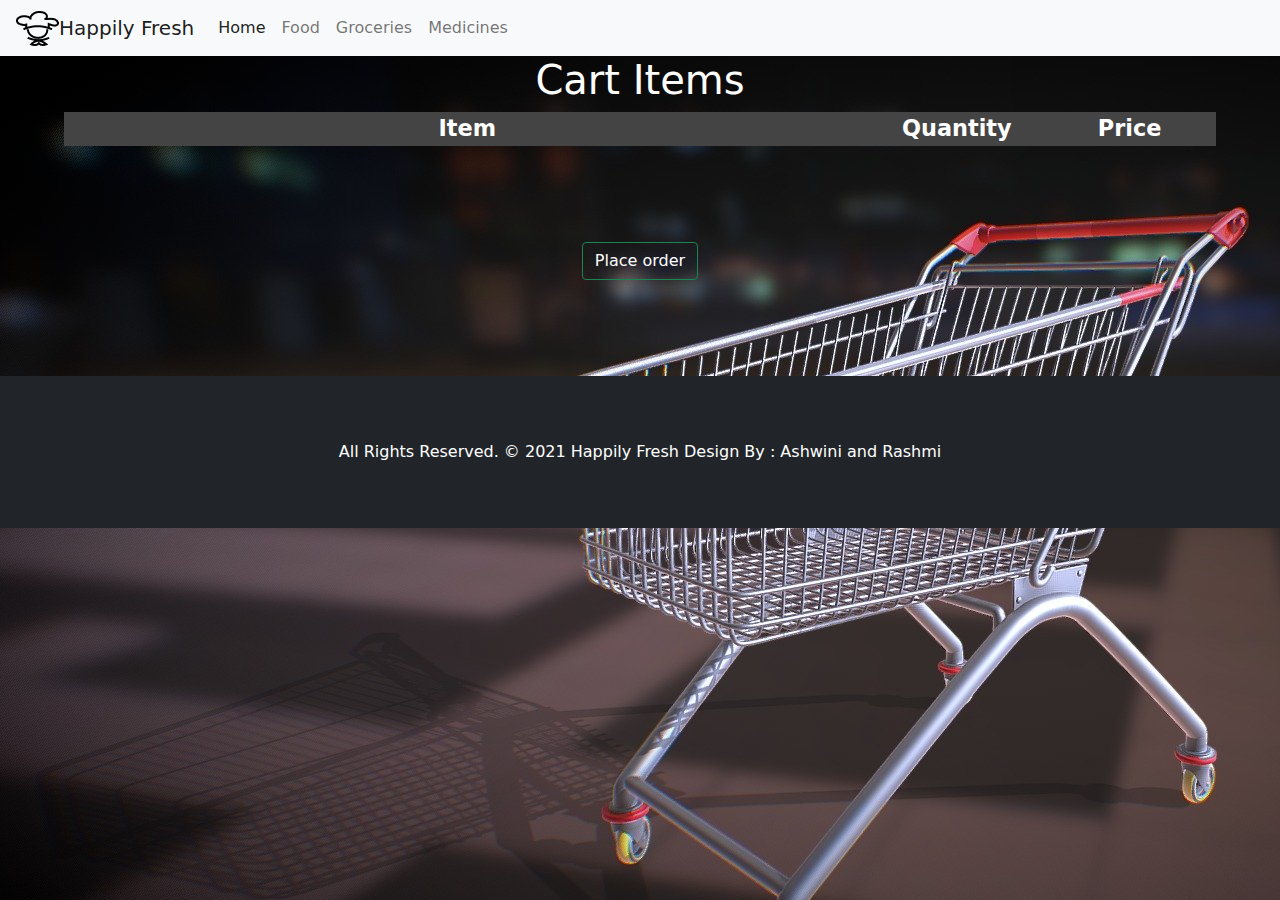
<file: order.html>
<!DOCTYPE html>
<html>
	<head>
    	<meta name="viewport" content="width=device-width, initial-scale=1.0">
    <link rel="stylesheet" href="https://stackpath.bootstrapcdn.com/bootstrap/4.3.1/css/bootstrap.min.css" integrity="sha384-ggOyR0iXCbMQv3Xipma34MD+dH/1fQ784/j6cY/iJTQUOhcWr7x9JvoRxT2MZw1T" crossorigin="anonymous">
    <link rel="stylesheet" href="https://cdnjs.cloudflare.com/ajax/libs/animate.css/3.7.2/animate.min.css">
    <link rel="stylesheet" href="https://cdnjs.cloudflare.com/ajax/libs/font-awesome/5.14.0/css/all.min.css" integrity="sha512-1PKOgIY59xJ8Co8+NE6FZ+LOAZKjy+KY8iq0G4B3CyeY6wYHN3yt9PW0XpSriVlkMXe40PTKnXrLnZ9+fkDaog==" crossorigin="anonymous" />
    <link rel="stylesheet" href="css/style.css">
	<link rel="stylesheet" href="css/menucss.css"/>
  	</head>
  
  <body style="background-image: url('pictures/cartbg.jfif');">
	<nav class="navbar navbar-expand-lg navbar-light bg-light">
		<img src="pictures/logo1 (2).png" style="width: auto;height: auto;">
		<a class="navbar-brand" href="#">Happily Fresh</a>
		<button class="navbar-toggler" type="button" data-toggle="collapse" data-target="#navbarSupportedContent" aria-controls="navbarSupportedContent" aria-expanded="false" aria-label="Toggle navigation">
		  <span class="navbar-toggler-icon"></span>
		</button>
	  
		<div class="collapse navbar-collapse" id="navbarSupportedContent">
		  <ul class="navbar-nav mr-auto">
			<li class="nav-item active">
			  <a class="nav-link" href="index.html">Home <span class="sr-only"></span></a>
			</li>
			<li class="nav-item">
			  <a class="nav-link" href="menu.html">Food</a>
			</li>
			<li class="nav-item">
			  <a class="nav-link" href="groceries.html">Groceries</a>
			</li>
			<li class="nav-item">
			  <a class="nav-link" href="medicines.html">Medicines</a>
			</li>
			
		  </ul>
			</div>
		</div>
	  </nav>
	
    
    <div>
    	<center><h1 style="display:block;background:color #444;width:80%;border-radius:100px;color: white;">Cart Items</h1></center>
    	<center>
			<table id="heading" border="1px solid" width="90%">
    			<tr>
    				<th width="70%"><center>Item</center></th>
    				<th width="15%"><center>Quantity</center></th>
    				<th width="15%"><center>Price</center></th>
    			</tr>
			</table>	
		</center>
    	
    	<center><table id="itemlist" border="1px solid" width="90%"></table></center>
    	<center><table id="totalp" border="1px solid" width="90%"></table></center>
	</div>
	<br>
	<br>
	<br>
	<br>
    <div> 
		<center>
			<a class="btn btn-outline-success my-2 my-sm-0"  style="color: white;" href="payment.html" >Place order</a>
		</center>
    </div>
	<br>
	<br>
	<br>
	<br>
	 <!-- Footer-->
	 <footer class="py-5 bg-dark">
		<div class="container"><p class="m-0 text-center text-white">All Rights Reserved. © 2021 Happily Fresh Design By : Ashwini and Rashmi</p></div>
	</footer>
	<!-- Bootstrap core JS-->
	<script src="javascript/order.js"></script>
	<script src="https://code.jquery.com/jquery-3.3.1.slim.min.js" integrity="sha384-q8i/X+965DzO0rT7abK41JStQIAqVgRVzpbzo5smXKp4YfRvH+8abtTE1Pi6jizo" crossorigin="anonymous"></script>
	<script src="https://cdnjs.cloudflare.com/ajax/libs/popper.js/1.14.7/umd/popper.min.js" integrity="sha384-UO2eT0CpHqdSJQ6hJty5KVphtPhzWj9WO1clHTMGa3JDZwrnQq4sF86dIHNDz0W1" crossorigin="anonymous"></script>
	<script src="https://stackpath.bootstrapcdn.com/bootstrap/4.3.1/js/bootstrap.min.js" integrity="sha384-JjSmVgyd0p3pXB1rRibZUAYoIIy6OrQ6VrjIEaFf/nJGzIxFDsf4x0xIM+B07jRM" crossorigin="anonymous"></script>
	<script type="text/javascript" scr="https://cdnjs.cloudflare.com/ajax/libs/animateCSS/1.2.2/jquery.animatecss.min.js"></script>
  </body>
</html>
</file>
<file: css/style.css>
@import url('https://fonts.googleapis.com/css2?family=Poppins:ital,wght@0,300;0,400;0,500;0,600;0,700;0,800;0,900;1,200&display=swap');
*{
  margin:0;
  padding:0;
  box-sizing:border-box;
}
body {
  background: #eee;
  min-height: 100vh;
  width:100%;
  display: flex-start;
  align-items: center;
  justify-content: center;
  font-family: 'Poppins', sans-serif;
}  
input[type=text], input[type=password] {
  width: 100%;
  padding: 12px 20px;
  margin: 8px 0;
  display: inline-block;
  border: 1px solid #ccc;
  box-sizing: border-box;
}

/* Set a style for all buttons */
button {
  background-color: #40ba37;
  color: white;
  padding: 14px 20px;
  margin: 8px 0;
  border: none;
  cursor: pointer;
  width: 100%;
}

button:hover {
  opacity: 0.8;
}

/* Extra styles for the cancel button */


/* Center the image and position the close button */
.imgcontainer {
  text-align: center;
  margin: 24px 0 12px 0;
  position: relative;
}

img.avatar {
  width: 60%;
  border-radius: 50%;
  object-fit: contain;
}

.container {
  padding: 16px;
  object-fit: contain;
}

span.psw {
  float: right;
  padding-top: 16px;
}

/* The Modal (background) */
.modal {
  display: none; /* Hidden by default */
  position: fixed; /* Stay in place */
  z-index: 1; /* Sit on top */
  left: 0;
  top: 0;
  object-fit: contain;
  width:60%; /* Full width */
  height: 100%; /* Full height */
  overflow: auto; /* Enable scroll if needed */
  background-color: rgb(0,0,0); /* Fallback color */
  background-color: rgba(0,0,0,0.4); /* Black w/ opacity */
  padding-top: 60px;
}

/* Modal Content/Box */
.modal-content {
  
  margin: 5% auto 15% auto; /* 5% from the top, 15% from the bottom and centered */
  border: 1px solid #888;
  width: 80%; /* Could be more or less, depending on screen size */
  object-fit: contain;
}

/* The Close Button (x) */
.close {
  position: absolute;
  right: 25px;
  top: 0;
  color: #000;
  font-size: 35px;
  font-weight: bold;
}

.close:hover,
.close:focus {
  color: red;
  cursor: pointer;
}

/* Add Zoom Animation */
.animate {
  -webkit-animation: animatezoom 0.6s;
  animation: animatezoom 0.6s
}

@-webkit-keyframes animatezoom {
  from {-webkit-transform: scale(0)} 
  to {-webkit-transform: scale(1)}
}
  
@keyframes animatezoom {
  from {transform: scale(0)} 
  to {transform: scale(1)}
}

/* Change styles for span and cancel button on extra small screens */
@media screen and (max-width: 300px) {
  span.psw {
     display: block;
     float: none;
  }
  .cancelbtn {
     width: 100%;
  }
}
/* Add a black background color to the top navigation */
.topnav {
  background-color: #333;
  overflow: hidden;
}

/* Style the links inside the navigation bar */
.topnav a {
  float: left;
  color: #f2f2f2;
  text-align: center;
  padding: 14px 16px;
  text-decoration: none;
  font-size: 17px;
}

/* Change the color of links on hover */
.topnav a:hover {
  background-color: #ddd;
  color: black;
}

/* Add a color to the active/current link */
.topnav a.active {
  background-color: #04AA6D;
  color: white;
}
#carousel .carousel-item.boat{
  background-image:url("../pictures/indexbg.jpg");
}
#carousel .carousel-item.sea{
  background-image:url("../pictures/groc.jpg");
}
#carousel .carousel-item.river{
  background-image:url("../pictures/med.jpg");
}
#carousel .carousel-item{
  height:100vh;
  width:100%;
  min-height:350px;
  background:no-repeat;
  background-size:cover;
}
#carousel .carousel-inner .carousel-item{
  transition:-webkit-transform 2s ease;
  transition:transform 2s ease;
  transition:transform 2s ease, -webkit-transform 2s ease;
}
#carousel .carousel-item .caption{
  background:rgba(0,0,0,0.5);
  padding:40px;
  color:white;
  animation-duration: 1s;
  animation-delay: 2s;
}
#carousel .caption h2{
  animation-duration: 1s;
  animation-delay: 2s;
}
#carousel .caption p{
  animation-duration: 1s;
  animation-delay: 2.2s;
}

#carousel .caption a{
  animation-duration: 1s;
  animation-delay: 2.4s;
}
.delicious-btn{
  display: inline-block;
  min-width:160px;
  height:60px;
  color:#fff;
  border:none;
  border-left:3px solid #1c8314;
  border-radius: 0;
  padding:0 30px;
  font-size:16px;
  line-height:58px;
  font-weight:600;
  -webkit-transition-duration: 500ms;
  transition-duration: 500ms;
  text-transform: capitalize;
  background:#40ba37;
}
.delicious-btn:hover,
.delicious-btn:active,
.delicious-btn:focus{
  font-size:16px;
  font-weight: 600;
  color:#fff;
  background:#1c8314;
  border-color:#40ba37
}
.bg-f {
  background-image: url("../pictures/footer-bg.jpg");
  background-attachment: scroll;
  background-clip: initial;
  background-color: rgba(0, 0, 0, 0);
  background-origin: initial;
  background-position: center center;
  background-repeat: no-repeat;
  background-size: cover;
  position: relative;
}

.bg-f::before {
  background: #010101;
  content: "";
  height: 100%;
  left: 0;
  position: absolute;
  top: 0;
  width: 100%;
  z-index: 1;
  opacity: 0.8;
}
#sd{
  display: flexbox;
  background-image: url('../pictures/delivery.png')
}
#services {
  margin: 25px;
  display: flex;
}

#services .box {
  border: 4px solid #1c8314;
  margin: 2px;
  border-radius: 10px;
  background:white;
}

#services .box img {
  height: 290px;
  display: block;
  margin-top: 7px;
  margin-bottom: 7px;
  margin-left: auto;
  margin-right: auto;
}
#services .box p {
  font-family: "Bree Serif", serif;
}
.h-primary {
  font-family: "Bree Serif", serif;
  font-size: 3.5rem;
  padding: 15px;
}

.h-secondary {
  font-family: "Bree Serif", serif;
  font-size: 2.5rem;
  padding: 15px;
}
.center {
  text-align: center;
  display: block;
  margin-left: auto;
  margin-right: auto;
  width: 100%;
  height: auto;
}
.services-container {
width: 100%;
margin: auto;
}

#services {
  display: grid;
  grid-template-columns: repeat(auto-fit, 20rem);
  justify-content: center;
  width: 100%;
}
#services > .box {
  overflow: hidden;
  box-shadow: 0px 2px 8px 0px var(--clr-gray-light);
  background-color: white;
  text-align: center;
  border-radius: 1rem;
  position: relative;
  margin: 0.5rem;
  
}
.footer-area .container {
  position: relative;
  z-index: 1;
}

.footer-area h3 {
  color: #ffffff;
  text-transform: uppercase;
  font-size: 18px;
  font-weight: 500;
  border-bottom: 2px solid rgba(207, 166, 113, 0.5);
  margin-bottom: 10px;
}

.footer-area p {
  font-size: 15px;
  color: rgba(255, 255, 255, 0.8);
  margin: 0;
  padding-bottom: 10px;
}

.arrow-right {
  position: relative;
}

.arrow-right::before {
  content: "\f101";
  font-family: "FontAwesome";
  position: absolute;
  right: 0px;
  top: 0;
  color: #fff;
  font-size: 60px;
  line-height: 60px;
}

.footer-area p.lead {
  font-size: 19px;
  color: #ffffff;
  margin-bottom: 0px;
  font: "FontAwesome";
}

.footer-area p.lead a {
  color: #ffffff;
  margin-bottom: 15px;
}

.footer-area p.lead a:hover {
  color: #d65106;
}

.footer-area p a {
  font-size: 18px;
  color: #ffffff;
}

.footer-area p a:hover {
  color: #d65106;
}

.copyright {
  
  position: relative;
  display: block;
  
  border-top: 1px solid rgba(207, 166, 113);
  padding: 30px 0;
  z-index: 1;
}

.copyright .company-name {
  font-size: 16px;
  text-align: center;
}

.copyright .company-name a {
  font-size: 16px;
}
#course-menu {
  display: flex;
  flex-direction: column;
  padding: 3px 200px;
  height: 740px;
  justify-content: center;
  align-items: center;
}

#course-menu::before {
  content: "";
  background: url(../pictures/menubg.jpg) no-repeat center center/cover;
  position: absolute;
  top: 0px;
  left: 0px;
  height: 968px;
  width: 100%;
  z-index: -1;
  opacity: 0.95;
}

#course-menu h1{
  color: white;
  font-size:3rem;
  display: block;
  width: 80%;
  background-color: #333;
  border-radius:30px;
  padding: 10px 10px;
  text-align: center;
}

.course{
  font-size: 1.8rem;
  margin: 5px;
}

.course a{
  color:white;
  background-color:#40ba37;
  display: block;
  width:400px;
  height:60px;
  padding: 10px 10px;
  border-radius: 20px;
  text-decoration: none;
}

.course a:hover{
  color: black;
  background-color:#ddd;
}

.course-head a{
  color: white;
  font-size:3rem;
  display: block;
  width: 80%;
  background-color:#333;
  border-radius:30px;
  padding: 10px 10px;
}

.course-head a:hover{
  color: white;
  font-size:3rem;
  display: block;
  width: 80%;
  background-color: lightgray;
  border-radius:30px;
  padding: 10px 10px;
}

.course-menu .item{
  color: white;
  background-color:#40ba37;
  margin:10px;
  display: block;
  width:300px;
  height:40px;
  border-radius: 20px;
  text-decoration: none;
  font-size:1.4rem;
}

#northindian{
  background: url(../Pictures/bread-with-soup.jpg) no-repeat center center/cover;
}

#southindian{
  background: url(../Pictures/south-indian.jpeg) no-repeat center center/cover;
}

#italian{
  background: url(../Pictures/italian.jpeg) no-repeat center center/cover;
}

#asian{
  background: url(../Pictures/asian.jpeg) no-repeat center center/cover;
}

#dessert{
  background: url(../Pictures/pastry.jpg) no-repeat center center/cover;
}

#cart{
	position: fixed;
	bottom:10px;
	right: 10px;
	display: block;
	width:50px;
	height:50px;
	border-radius:25px;
	background:url(../pictures/cart.jpg) no-repeat center center/cover;
}

#cartvalue{
	color: white;
	left:0;
	top:0;
	height:20px;
	width:20px;
	border-radius:10px;
	background-color: red;
	padding:1px 5px;
}

.course{
	cursor: pointer;
}

.add{
	float: right;
	color: white;
  	font-size:1rem;
  	display: block;
  	background-color:red ;
  	border-radius:20px;
  	height:40px;
  	width:40px;
  	cursor: pointer;
}

img {
  height: 200px;
  width: 300px;
} 

#bill{
	margin-top: 50px;
}
#heading{
	background-color: #444;
  color: white;
  border: black;
	font-size: 1.4rem;
}

#itemlist{
	font-size:1.2rem;
	background-color: lightgoldenrodyellow;
  border-color: black;
}

#totalp{
	font-size:1.2rem;
	background-color: lightgoldenrodyellow;
}
</file>
